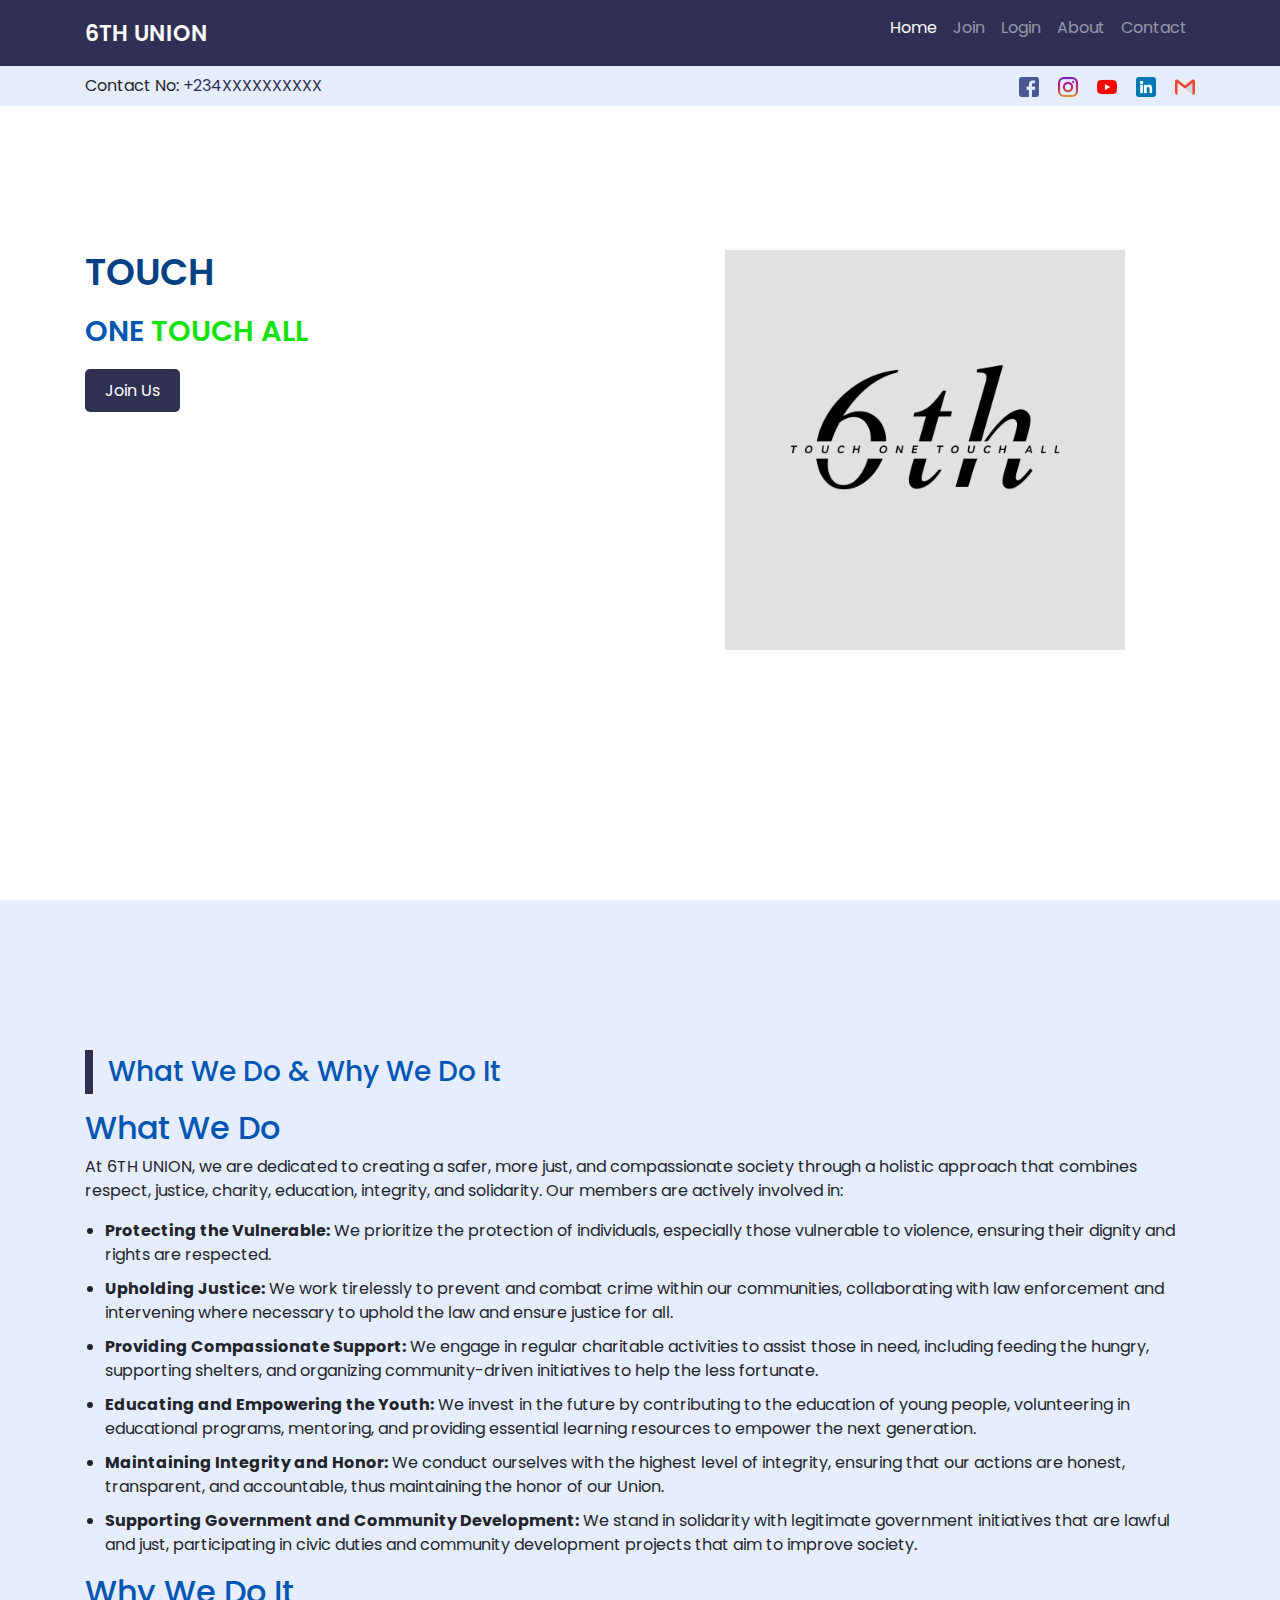
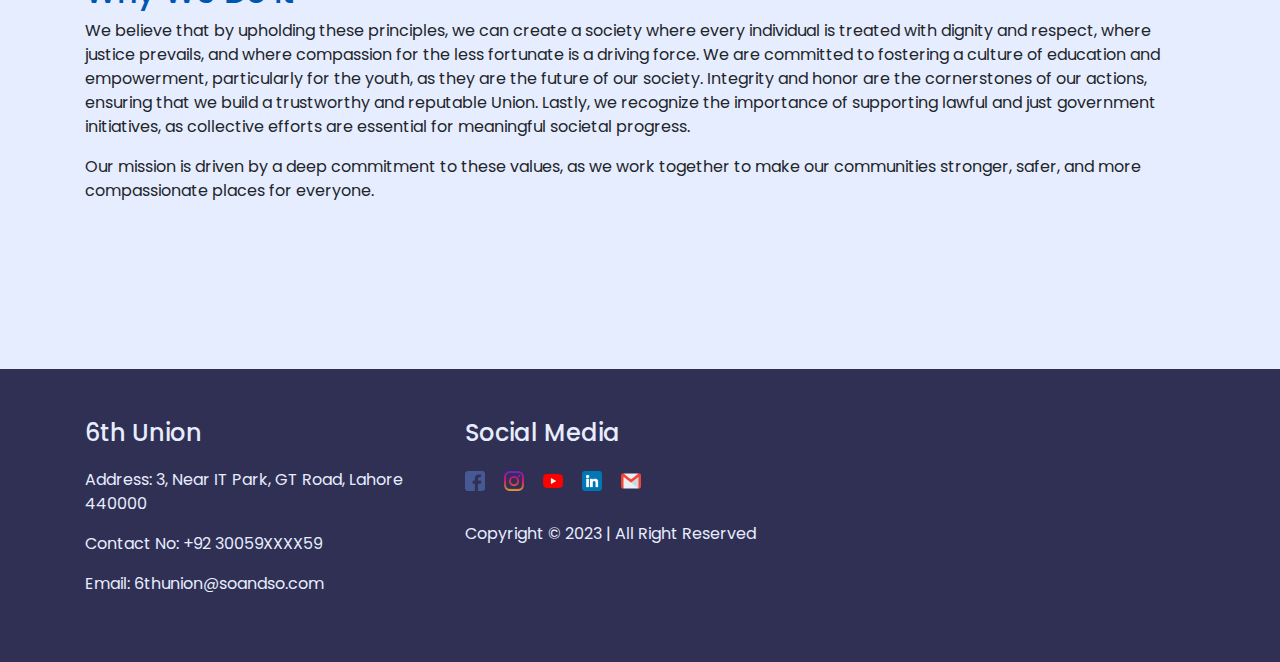
<file: index.html>
<!DOCTYPE html>
<html lang="en">

<head>
    <meta charset="UTF-8">
    <meta http-equiv="X-UA-Compatible" content="IE=edge">
    <meta name="viewport" content="width=device-width, initial-scale=1.0">
    <title>6TH UNION Foundation</title>
    <link rel="stylesheet" href="css/style.css">
    <link rel="stylesheet" href="css/responsive.css">
    <link rel="stylesheet" href="https://cdn.jsdelivr.net/npm/bootstrap@4.6.1/dist/css/bootstrap.min.css">
    <link rel="stylesheet" href="https://cdnjs.cloudflare.com/ajax/libs/font-awesome/4.7.0/css/font-awesome.min.css">
    <script src="https://cdn.jsdelivr.net/npm/jquery@3.5.1/dist/jquery.slim.min.js"></script>
    <script src="https://cdn.jsdelivr.net/npm/popper.js@1.16.1/dist/umd/popper.min.js"></script>
    <script src="https://cdn.jsdelivr.net/npm/bootstrap@4.6.1/dist/js/bootstrap.bundle.min.js"></script>
    <link rel="shortcut icon" href="img/1.png" type="image/x-icon">
</head>

<body>
    <div class="fixed-top">
        <header>
            <div class="container">
                <nav class="navbar navbar-expand-lg navbar-dark">
                    <a class="navbar-brand" href="#home">6TH UNION</a>
                    <button class="navbar-toggler" type="button" data-toggle="collapse" data-target="#navbarSupportedContent" aria-controls="navbarSupportedContent" aria-expanded="false" aria-label="Toggle navigation">
                        <span class="navbar-toggler-icon"></span>
                    </button>

                    <div class="collapse navbar-collapse" id="navbarSupportedContent">
                        <ul class="navbar-nav ml-auto">
                            <li class="nav-item active">
                                <a class="nav-link" href="#home">Home <span class="sr-only">(current)</span></a>
                            </li>
                            <li class="nav-item">
                                <a class="nav-link" href="signup.html">Join</a>
                            </li>
                            <li class="nav-item">
                                <a class="nav-link" href="login.html">Login</a>
                            </li>
                            <li class="nav-item">
                                <a class="nav-link" href="#about">About</a>
                            </li>
                            <li class="nav-item">
                                <a class="nav-link" href="#contact">Contact</a>
                            </li>
                        </ul>
                    </div>
                </nav>
            </div>
        </header>

        <div class="cont-sec">
            <div class="container">
                <div class="row">
                    <div class="col-lg-6">
                        <p>Contact No: <a href="tel:+234XXXXXXXXXX">+234XXXXXXXXXX</a></p>
                    </div>
                    <div class="col-lg-6">
                        <div class="social">
                            <a href="#"><img src="img/icons/facebook.png" alt="Facebook"></a>
                            <a href="#"><img src="img/icons/instagram.png" alt="Instagram"></a>
                            <a href="#"><img src="img/icons/youtube.png" alt="YouTube"></a>
                            <a href="#"><img src="img/icons/linkedin.png" alt="LinkedIn"></a>
                            <a href="#"><img src="img/icons/gmail.png" alt="Gmail"></a>
                        </div>
                    </div>
                </div>
            </div>
        </div>
    </div>

    <section class="home-sec" id="home">
        <div class="container">
            <div class="home-content">
                <div class="row">
                    <div class="col-lg-6 align-items-center">
                        <div class="home-info">
                            <h1>TOUCH</h1>
                            <h2>ONE <span>TOUCH ALL</span></h2>
                            <div class="buttons">
                                <a href="signup.html" class="btn1">Join Us</a>
                            </div>
                        </div>
                    </div>
                    <div class="col-lg-6 order-first order-lg-last">
                        <div class="img-sec">
                            <img src="img/1.png" alt="home image">
                        </div>
                    </div>
                </div>
            </div>
        </div>
    </section>

    <section class="about-sec" id="about">
        <div class="container">
            <div class="heading">
                <h2>What We Do & Why We Do It</h2>
            </div>
            <h2>What We Do</h2>
            <p>At 6TH UNION, we are dedicated to creating a safer, more just, and compassionate society through a holistic approach that combines respect, justice, charity, education, integrity, and solidarity. Our members are actively involved in:</p>
            <ul>
                <li><strong>Protecting the Vulnerable:</strong> We prioritize the protection of individuals, especially those vulnerable to violence, ensuring their dignity and rights are respected.</li>
                <li><strong>Upholding Justice:</strong> We work tirelessly to prevent and combat crime within our communities, collaborating with law enforcement and intervening where necessary to uphold the law and ensure justice for all.</li>
                <li><strong>Providing Compassionate Support:</strong> We engage in regular charitable activities to assist those in need, including feeding the hungry, supporting shelters, and organizing community-driven initiatives to help the less fortunate.</li>
                <li><strong>Educating and Empowering the Youth:</strong> We invest in the future by contributing to the education of young people, volunteering in educational programs, mentoring, and providing essential learning resources to empower the next generation.</li>
                <li><strong>Maintaining Integrity and Honor:</strong> We conduct ourselves with the highest level of integrity, ensuring that our actions are honest, transparent, and accountable, thus maintaining the honor of our Union.</li>
                <li><strong>Supporting Government and Community Development:</strong> We stand in solidarity with legitimate government initiatives that are lawful and just, participating in civic duties and community development projects that aim to improve society.</li>
            </ul>

            <h2>Why We Do It</h2>
            <p>We believe that by upholding these principles, we can create a society where every individual is treated with dignity and respect, where justice prevails, and where compassion for the less fortunate is a driving force. We are committed to fostering a culture of education and empowerment, particularly for the youth, as they are the future of our society. Integrity and honor are the cornerstones of our actions, ensuring that we build a trustworthy and reputable Union. Lastly, we recognize the importance of supporting lawful and just government initiatives, as collective efforts are essential for meaningful societal progress.</p>
            <p>Our mission is driven by a deep commitment to these values, as we work together to make our communities stronger, safer, and more compassionate places for everyone.</p>
        </div>
    </section>

    

    <footer>
        <div class="container" id="contact">
            <div class="row">
                <div class="col-lg-4">
                    <div class="col-one">
                        <h4>6th Union</h4>
                        <p>Address: 3, Near IT Park, GT Road, Lahore 440000</p>
                        <p>Contact No: <a href="tel:+9230059XXXX59">+92 30059XXXX59</a></p>
                        <p>Email: <a href="mailto:......">6thunion@soandso.com</a></p>
                    </div>
                </div>
                
                <div class="col-lg-4">
                    <div class="col-one">
                        <h4>Social Media</h4>
                        <div class="social">
                            <a href="#"><img src="img/icons/facebook.png" alt="Facebook"></a>
                            <a href="#"><img src="img/icons/instagram.png" alt="Instagram"></a>
                            <a href="#"><img src="img/icons/youtube.png" alt="YouTube"></a>
                            <a href="#"><img src="img/icons/linkedin.png" alt="LinkedIn"></a>
                            <a href="#"><img src="img/icons/gmail.png" alt="Gmail"></a>
                        </div>
                        <p>Copyright &copy; 2023 | All Right Reserved</p>
                    </div>
                </div>
            </div>
        </div>
    </footer>

    <script src="js/script.js"></script>
</body>

</html>
</file>
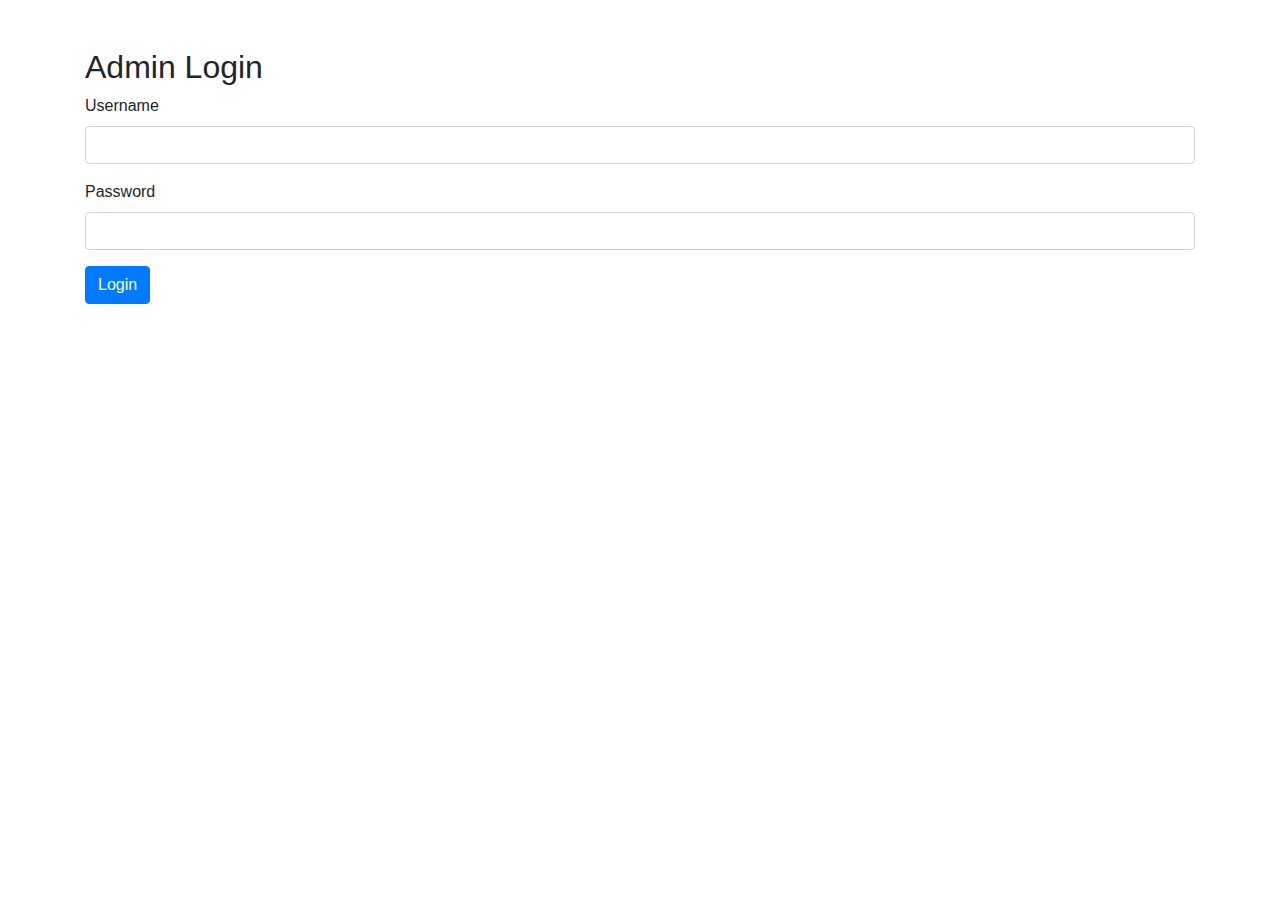
<file: admin_login.html>
<!DOCTYPE html>
<html lang="en">
<head>
    <meta charset="UTF-8">
    <meta name="viewport" content="width=device-width, initial-scale=1.0">
    <title>Admin Login</title>
    <link rel="stylesheet" href="https://maxcdn.bootstrapcdn.com/bootstrap/4.0.0/css/bootstrap.min.css">
</head>
<body>
    <div class="container mt-5">
        <h2>Admin Login</h2>
        <form action="admin_login.php" method="post">
            <div class="form-group">
                <label for="username">Username</label>
                <input type="text" class="form-control" id="username" name="username" required>
            </div>
            <div class="form-group">
                <label for="password">Password</label>
                <input type="password" class="form-control" id="password" name="password" required>
            </div>
            <button type="submit" class="btn btn-primary">Login</button>
        </form>
    </div>

    <script src="https://code.jquery.com/jquery-3.2.1.slim.min.js"></script>
    <script src="https://cdnjs.cloudflare.com/ajax/libs/popper.js/1.11.0/umd/popper.min.js"></script>
    <script src="https://maxcdn.bootstrapcdn.com/bootstrap/4.0.0/js/bootstrap.min.js"></script>
</body>
</html>
</file>
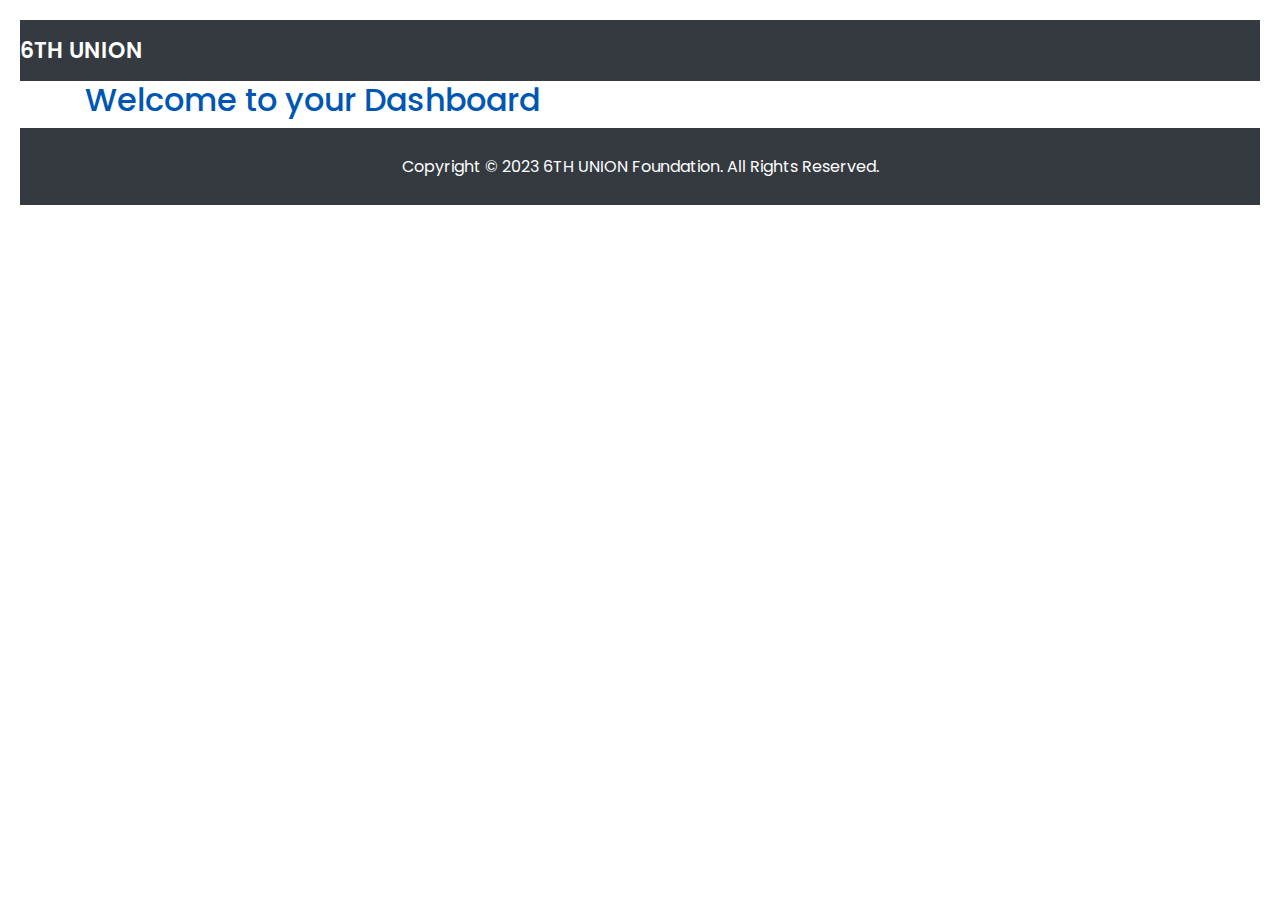
<file: dashboard.html>
<!DOCTYPE html>
<html lang="en">
<head>
    <meta charset="UTF-8">
    <meta http-equiv="X-UA-Compatible" content="IE=edge">
    <meta name="viewport" content="width=device-width, initial-scale=1.0">
    <title>Dashboard - 6TH UNION Foundation</title>
    <link rel="stylesheet" href="https://cdn.jsdelivr.net/npm/bootstrap@4.6.1/dist/css/bootstrap.min.css">
    <link rel="stylesheet" href="css/style.css">
</head>
<body>
    <header>
        <nav class="navbar navbar-expand-lg navbar-dark bg-dark">
            <a class="navbar-brand" href="index.html">6TH UNION</a>
        </nav>
    </header>

    <section class="dashboard-section">
        <div class="container">
            <h2>Welcome to your Dashboard</h2>
            <!-- Dashboard content here -->
        </div>
    </section>

    <footer class="bg-dark text-white text-center py-3">
        <p>Copyright &copy; 2023 6TH UNION Foundation. All Rights Reserved.</p>
    </footer>
</body>
</html>
</file>
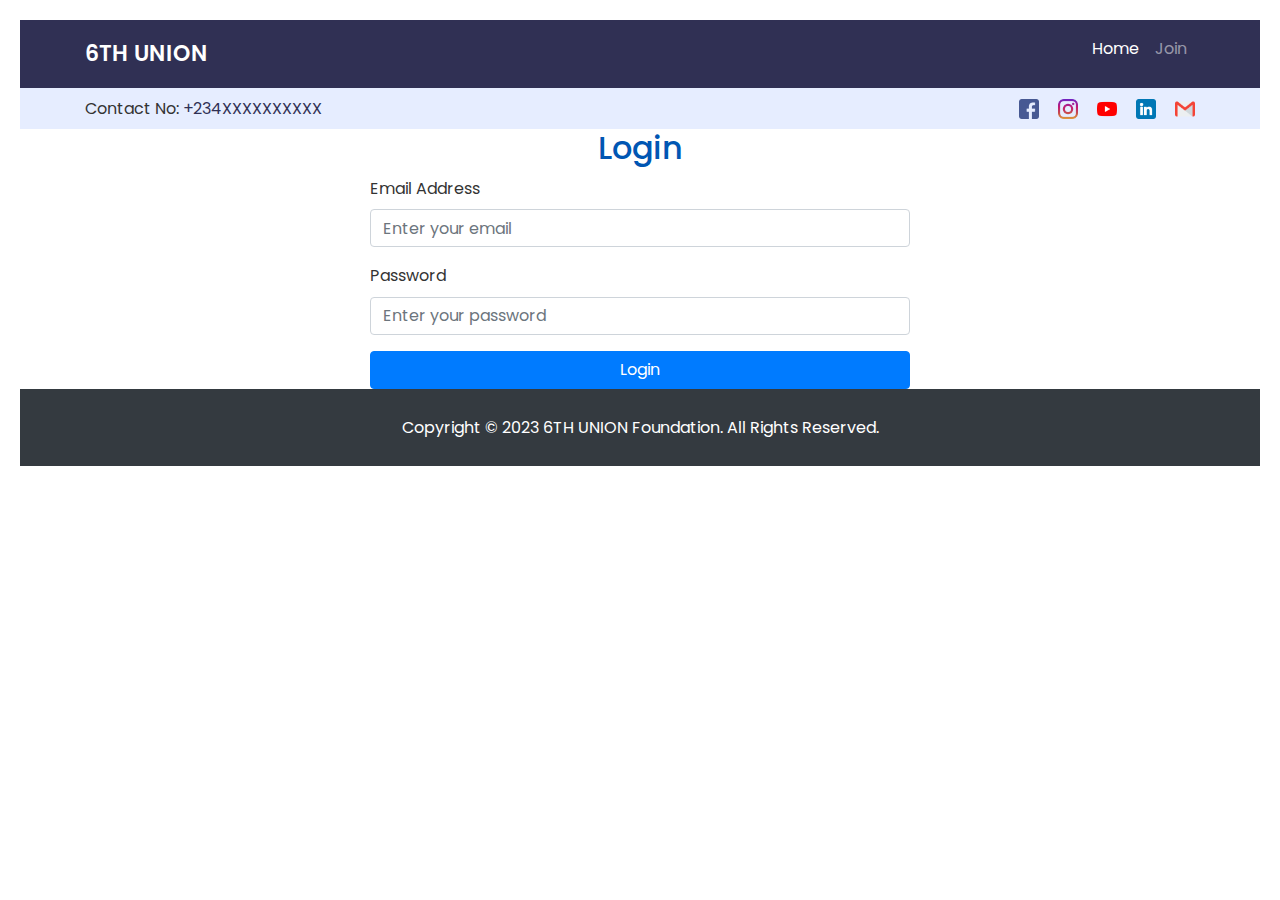
<file: login.html>
<!DOCTYPE html>
<html lang="en">

<head>
    <meta charset="UTF-8">
    <meta http-equiv="X-UA-Compatible" content="IE=edge">
    <meta name="viewport" content="width=device-width, initial-scale=1.0">
    <title>Login - 6TH UNION Foundation</title>
    <link rel="stylesheet" href="https://cdn.jsdelivr.net/npm/bootstrap@4.6.1/dist/css/bootstrap.min.css">
    <link rel="stylesheet" href="css/style.css">
    <link rel="stylesheet" href="css/responsive.css">
    <script src="https://cdn.jsdelivr.net/npm/jquery@3.5.1/dist/jquery.slim.min.js"></script>
    <script src="https://cdn.jsdelivr.net/npm/popper.js@1.16.1/dist/umd/popper.min.js"></script>
    <script src="https://cdn.jsdelivr.net/npm/bootstrap@4.6.1/dist/js/bootstrap.bundle.min.js"></script>
    
    
</head>

<body>

    
        <header>
            <div class="container">
                <nav class="navbar navbar-expand-lg navbar-dark">
                    <a class="navbar-brand" href="#home">6TH UNION</a>
                    <button class="navbar-toggler" type="button" data-toggle="collapse" data-target="#navbarSupportedContent" aria-controls="navbarSupportedContent" aria-expanded="false" aria-label="Toggle navigation">
                        <span class="navbar-toggler-icon"></span>
                    </button>

                    <div class="collapse navbar-collapse" id="navbarSupportedContent">
                        <ul class="navbar-nav ml-auto">
                            <li class="nav-item active">
                                <a class="nav-link" href="index.html">Home <span class="sr-only">(current)</span></a>
                            </li>
                            <li class="nav-item">
                                <a class="nav-link" href="signup.html">Join</a>
                            </li>
                            
                            
                        </ul>
                    </div>
                </nav>
            </div>
        </header>

        <div class="cont-sec">
            <div class="container">
                <div class="row">
                    <div class="col-lg-6">
                        <p>Contact No: <a href="tel:+234XXXXXXXXXX">+234XXXXXXXXXX</a></p>
                    </div>
                    <div class="col-lg-6">
                        <div class="social">
                            <a href="#"><img src="img/icons/facebook.png" alt="Facebook"></a>
                            <a href="#"><img src="img/icons/instagram.png" alt="Instagram"></a>
                            <a href="#"><img src="img/icons/youtube.png" alt="YouTube"></a>
                            <a href="#"><img src="img/icons/linkedin.png" alt="LinkedIn"></a>
                            <a href="#"><img src="img/icons/gmail.png" alt="Gmail"></a>
                        </div>
                    </div>
                </div>
            </div>
        </div>
    </div>

    <section class="login-section">
        <div class="container">
            <div class="row justify-content-center">
                <div class="col-lg-6">
                    <h2 class="text-center">Login</h2>
                    <form action="submit-login.php" method="post">
                        <div class="form-group">
                            <label for="email">Email Address</label>
                            <input type="email" class="form-control" id="email" name="email" placeholder="Enter your email" required>
                        </div>
                        <div class="form-group">
                            <label for="password">Password</label>
                            <input type="password" class="form-control" id="password" name="password" placeholder="Enter your password" required>
                        </div>
                        <button type="submit" class="btn btn-primary btn-block">Login</button>
                    </form>
                    
                </div>
            </div>
        </div>
    </section>

    <footer class="bg-dark text-white text-center py-3">
        <p>Copyright &copy; 2023 6TH UNION Foundation. All Rights Reserved.</p>
    </footer>
</body>

</html>
</file>
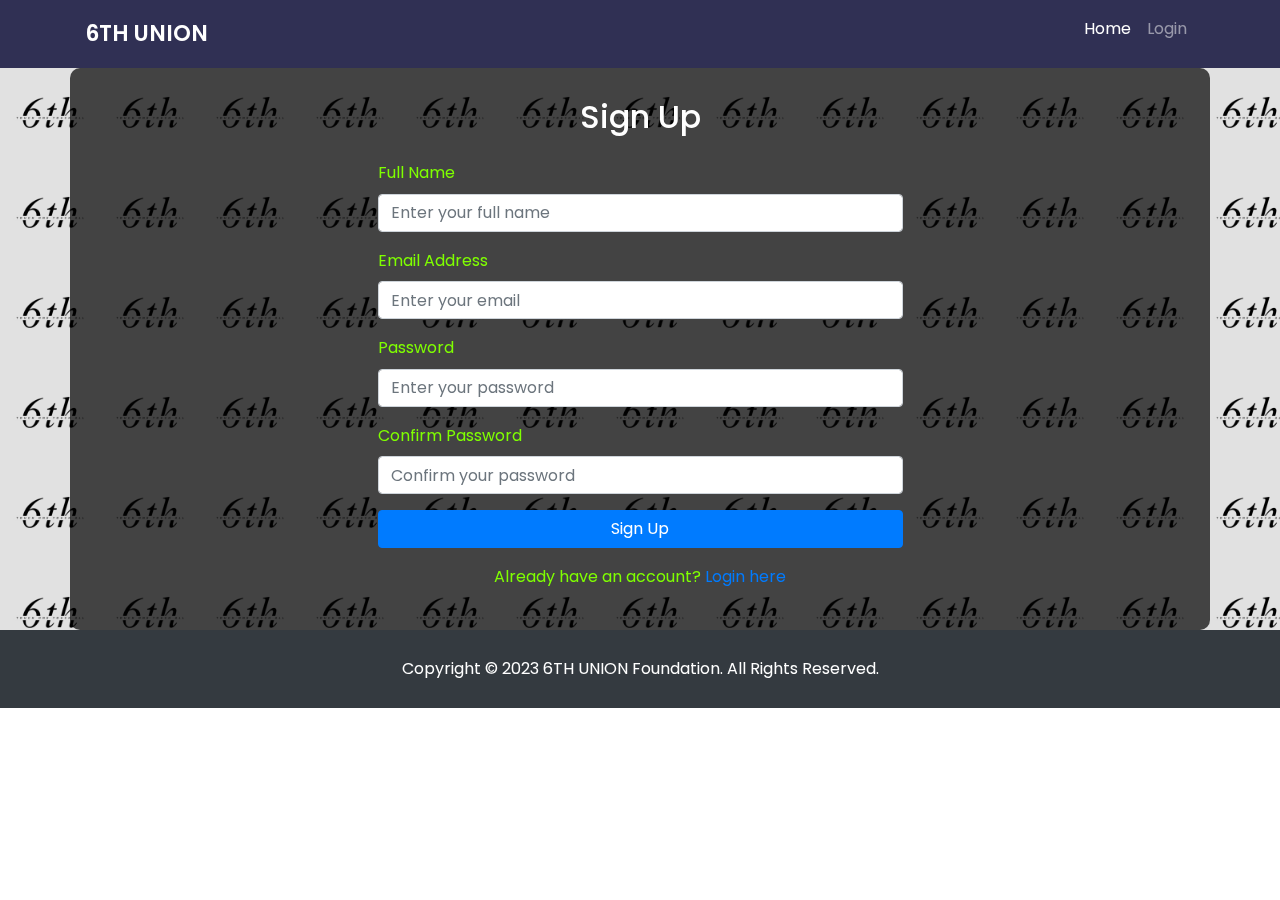
<file: signup.html>
<!DOCTYPE html>
<html lang="en">

<head>
    <meta charset="UTF-8">
    <meta http-equiv="X-UA-Compatible" content="IE=edge">
    <meta name="viewport" content="width=device-width, initial-scale=1.0">
    <title>Sign Up - 6TH UNION Foundation</title>
    <link rel="stylesheet" href="https://cdn.jsdelivr.net/npm/bootstrap@4.6.1/dist/css/bootstrap.min.css">
    <link rel="stylesheet" href="css/style.css">
    <link rel="stylesheet" href="css/responsive.css">
    <script src="https://cdn.jsdelivr.net/npm/jquery@3.5.1/dist/jquery.slim.min.js"></script>
    <script src="https://cdn.jsdelivr.net/npm/popper.js@1.16.1/dist/umd/popper.min.js"></script>
    <script src="https://cdn.jsdelivr.net/npm/bootstrap@4.6.1/dist/js/bootstrap.bundle.min.js"></script>

    <style>
        /* Add this style for the background image */
        .signup-section {
            background-image: url('img/1.png'); /* Replace with your image path */
            background-repeat: repeat;
            background-size: 100px 100px; /* Each tile is 100x100 pixels */
        }

        .signup-section .container {
            background-color: rgba(0, 0, 0, 0.7); /* Optional: Add a dark overlay to improve readability */
            padding: 30px;
            border-radius: 10px;
        }
    </style>
</head>

<body>
    <div class="fixed-top">
        <header>
            <div class="container">
                <nav class="navbar navbar-expand-lg navbar-dark">
                    <a class="navbar-brand" href="#home">6TH UNION</a>
                    <button class="navbar-toggler" type="button" data-toggle="collapse" data-target="#navbarSupportedContent" aria-controls="navbarSupportedContent" aria-expanded="false" aria-label="Toggle navigation">
                        <span class="navbar-toggler-icon"></span>
                    </button>

                    <div class="collapse navbar-collapse" id="navbarSupportedContent">
                        <ul class="navbar-nav ml-auto">
                            <li class="nav-item active">
                                <a class="nav-link" href="index.html">Home <span class="sr-only">(current)</span></a>
                            </li>
                            <li class="nav-item">
                                <a class="nav-link" href="login.html">Login</a>
                            </li>
                            
                        </ul>
                    </div>
                </nav>
            </div>
        </header>

        <section class="signup-section">
            <div class="container">
                <div class="row justify-content-center">
                    <div class="col-lg-6">
                        <h2 class="text-center" style="color: white;">Sign Up</h2>
                        <form action="submit-signup.php" method="post" class="mt-4">
                            <div class="form-group">
                                <label for="fullName" style="color: chartreuse;">Full Name</label>
                                <input type="text" class="form-control" id="fullName" name="fullName" placeholder="Enter your full name" required>
                            </div>
                            <div class="form-group">
                                <label for="email" style="color: chartreuse;">Email Address</label>
                                <input type="email" class="form-control" id="email" name="email" placeholder="Enter your email" required>
                            </div>
                            <div class="form-group">
                                <label for="password" style="color: chartreuse;">Password</label>
                                <input type="password" class="form-control" id="password" name="password" placeholder="Enter your password" required>
                            </div>
                            <div class="form-group">
                                <label for="confirmPassword" style="color: chartreuse;";>Confirm Password</label>
                                <input type="password" class="form-control" id="confirmPassword" name="confirmPassword" placeholder="Confirm your password" required>
                            </div>
                            <button type="submit" class="btn btn-primary btn-block">Sign Up</button>
                            <p class="text-center mt-3" style="color: chartreuse;">Already have an account? <a href="login.html">Login here</a></p>
                        </form>
                    </div>
                </div>
            </div>
        </section>
    
        <footer class="bg-dark text-white text-center py-3">
            <p>Copyright &copy; 2023 6TH UNION Foundation. All Rights Reserved.</p>
        </footer>
    </body>
    
    </html>
</file>
<file: css/style.css>
@import url('https://fonts.googleapis.com/css2?family=Poppins:wght@100;200;300;400;500;600;700&display=swap');

*{
    margin: 0;
    padding: 0;
    box-sizing: border-box;
    font-family: 'Poppins', sans-serif;
    scroll-behavior: smooth;
}

body{
    margin: 0;
}

/* Heading */
.heading h2{
    font-size: 28px;
    font-weight: 500;
    border-left: 8px solid #303054;
    padding: 5px 15px;
    margin-bottom: 15px;
}
.heading p{
    font-size: 18px;
}
.heading p span{
    font-weight: 600;
    color: #303054;
}

/* Buttons */
.btn1{
    font-size: 1rem;
    font-weight: 400;
    background-color: #303054;
    color: #fff;
    padding: 10px 20px;
    border-radius: 5px;
    text-decoration: none !important;
    transition: all 0.5s;
}
.btn1:hover{
    background-color: #e6edff;
    color: #303054;
}

/* Header */
header{
    background-color: #303054;
    width: 100%;
    
}

header .navbar-brand{
    font-size: 22px;
    font-weight: 600;
    color: #fff;
}

nav{
    padding: 8px 0px !important;
}

.cont-sec{
    padding: 8px;
    background-color: #e6edff;
    width: 100%;
}

.cont-sec .contact-cont{
    display: flex;
    flex-wrap: wrap;
}
.cont-sec p{
    margin: 0;
}

.cont-sec p a{
    text-decoration: none;
    color: #303054;
}

.cont-sec .social{
    text-align: right
}

.cont-sec .social a img{
    width: 20px;
    margin-left: 15px;
}

.home-sec{
    /* height: 100vh; */
    padding: 100px 0;
}

.home-sec .home-content {
    align-items: center;
}

.home-sec .home-content h1{
    font-size: 2.3rem;
    font-weight: 600;
    margin-bottom: 20px;

} 
.home-sec .home-content h2 span{
    color: #14e20d;
}

.home-sec .home-content h2{
    font-size: 1.8rem;
    font-weight: 600;
    margin-bottom: 30px;
}
.home-sec .home-content p{
    font-size: 1.3rem;
    margin-bottom: 30px;
}

.home-sec .img-sec{
    display: flex;
    justify-content: center;
}

.home-sec .img-sec img{
    width: 400px;
}

.home-sec .home-content{
    align-items: center;
    padding: 150px 0;
}

/* About section */
.about-sec{
    padding: 150px 0;
    background-color: #e6edff;
}

.about-sec img{
    width: 350px;
    border: 5px solid #303054;
    border-radius: 5px;
}

.about-sec .about-txt p{
    font-size: 18px;
}

/* Donation Section */
.don-sec{
    background-color: #e6edff;
    padding: 150px 0;
}

.don-sec .don-box{
    margin: 50px 0;
    background-color: #fff;
    padding: 50px;
    text-align: center;
    border-radius: 5px;
    box-shadow: 0 0 15px #b4afaf;
    transition: all 1s;
}

.don-sec .don-box img{
    width: 70px;
    transition: all 1s;
}

.don-sec .don-box h3{
    margin: 15px 0 10px;
}

.don-sec .don-box p{
    margin-bottom: 25px;
}

.don-sec .don-box:hover img{
    transform: scale(1.1);
}

/* Missions */
.mission{
    padding: 150px 0;
}


.gallery-sec{
	position: relative;
	padding: 50px 0;
}

.gallery-sec .image-container{
	display: flex;
	flex-wrap: wrap;
	gap: 15px;
	justify-content: center;
	padding: 10px;
}

.gallery-sec .image-container .image{
	height: 200px;
	width: 300px;
	box-shadow: 0 0 15px rgba(0, 0, 0, 0.1);
	cursor: pointer;
	overflow: hidden;
}

.gallery-sec .image-container .image img{
	height: 100%;
	width: 100%;
	border: 5px solid #d4d4d4;
	object-fit: cover;
	transition: 0.2s linear;
}

.gallery-sec .image-container .image:hover img{
	transform: scale(1.1);
}

.gallery-sec .pop-image{
	position: fixed;
	left: 0;
	top: 0;
	background: rgba(0, 0, 0, 0.8);
	height: 100%;
	width: 100%;
	z-index: 100;
	display: none;
}

.gallery-sec .pop-image span{
	position: absolute;
	top: 120px;
	right: 50px;
	font-size: 60px;
	font-weight: bolder;
	color: #ffffff;
	cursor: pointer;
	z-index: 100;
}

.gallery-sec .pop-image img{
	position: absolute;
	top: 55%;
	left: 50%;
	transform: translate(-50%, -50%);
	border: 3px solid #ffffff;
	width: 750px;
	object-fit: cover;
}

/* Conatact Us */
.contact-section {
    padding: 150px 0 80px;
}

.contact-section .contact-form .form-group {
    margin-bottom: 20px;
}

.contact-section .contact-form .form-control {
    height: 50px;
    border-radius: 5px;
}

.contact-section .contact-form textarea.form-control {
    height: 122px;
    margin-bottom: 10px;
    resize: none;
}

.contact-section .contact-form .form-control:focus {
    box-shadow: none;
}




/* Footer */
footer{
    background-color: #303054;
    color: #e6edff;
    padding: 50px 0;
}
footer h4{
    margin-bottom: 20px;
}
footer p a{
    text-decoration: none;
    color: #e6edff;
}
footer p a:hover{
    text-decoration: none;
    color: #e6edff;
}


footer .col-two ul li{
    list-style: none;
}

footer .col-two ul li a{
    color: #e6edff;
    text-decoration: none;
    transition: all 0.5s;
}
footer .col-two ul li a:hover{
    margin-left: 5px;
}
footer .social{
    margin-bottom: 30px;
}
footer .social a img{
    width: 20px;
    margin-right: 15px;
}

/* Scroll Bar */

::-webkit-scrollbar{
    width: 5px;
}

::-webkit-scrollbar-track{
    border: 7px solid transparent;
}

::-webkit-scrollbar-thumb{
    background: #303054;
}



#donation{
    height: 50px;
    width: 100%;
    padding: 0px 5px;
    border: none;
    outline: none;
    border: 1px solid rgb(206, 212, 218);
    border-radius: 5px;
    color: rgb(73, 80, 87);
    font-weight: 400;
}

body {
    font-family: Arial, sans-serif;
    line-height: 1.6;
    margin: 20px;
    color: #333;
}
h1 {
    color: #004085;
}
h2 {
    color: #0056b3;
}
p {
    margin: 10px 0;
}
ul {
    margin-left: 20px;
}
li {
    margin-bottom: 10px;
}
</file>
<file: css/responsive.css>
@media(max-width: 991px){
    .home-sec .home-content {
        padding: 70px 0;
    }
    .cont-sec p,
    .cont-sec .social {
        text-align: center;
    }
    .home-sec .img-sec img {
        margin-bottom: 50px;
    }   
    .about-sec .about-img {
        display: flex;
        justify-content: center;
    }
    .about-sec .about-img img{
        margin-top: 50px;
    }
    .contact-sec .col-lg-12{
        padding: 0;
    }
    .contact-form textarea.form-control {
        width: 96%;
        margin-left: 15px;
    }
    .gallery-sec .pop-image img {
        top: 60%;
        left: 50%;
        width: 500px;
    }
}
@media(max-width: 611px){
    .about-sec .about-img img{
        width: 300px;
    }
    .contact-section .contact-form textarea.form-control {
        width: 94%;
    }
}


@media(max-width: 551px){

header .navbar-brand{
    font-size: 18px;
}
.gallery-sec .pop-image img {
    top: 50%;
}
.gallery-sec .pop-image img {
    width: 300px;
}
}
</file>
